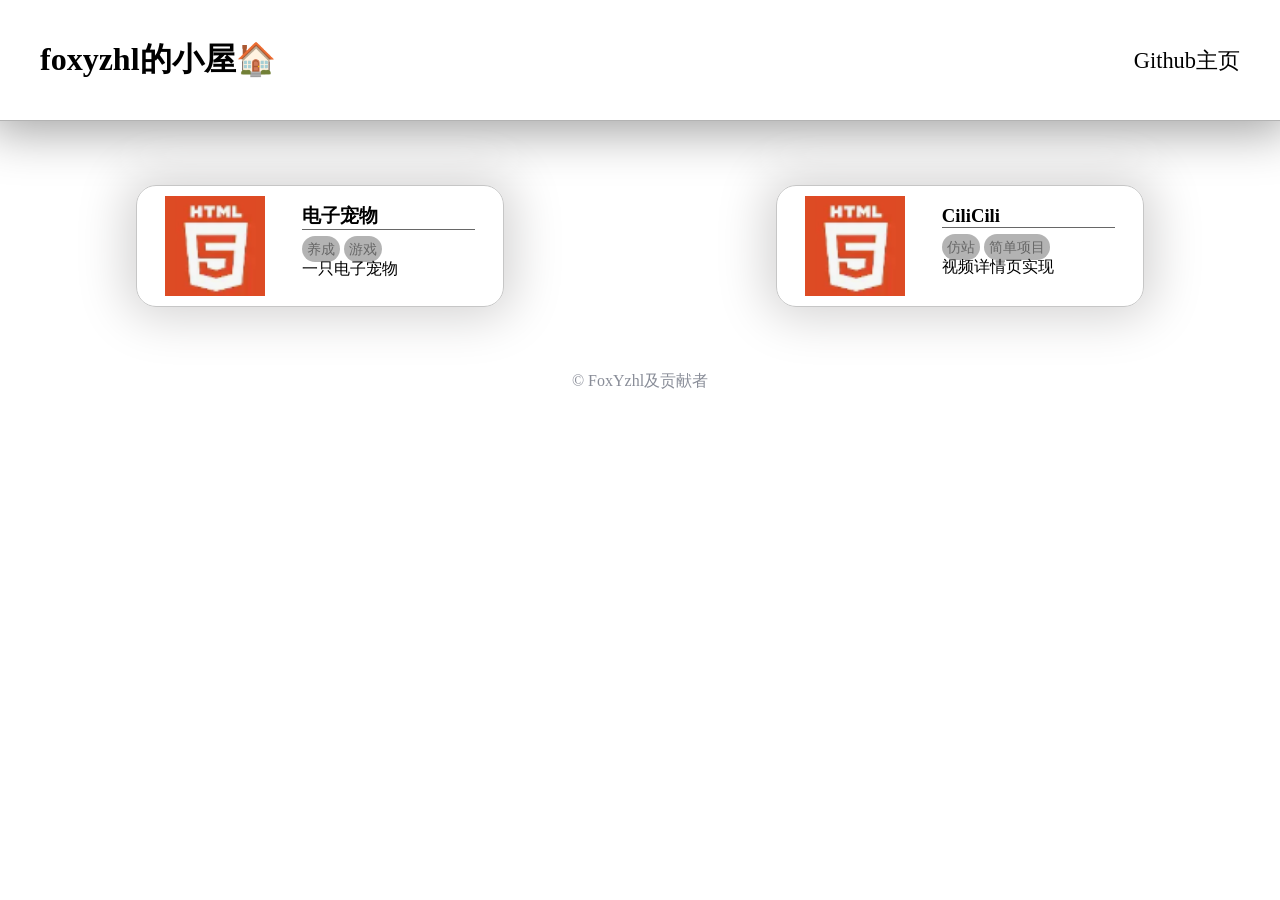
<file: index.html>
<!DOCTYPE html>
<html>
    <head>
        <meta charset="utf-8"/>
        <meta name="viewport" content="width=device-width, initial-scale=1.0">
        <title>作品总站</title>
        <link rel="stylesheet" href="./css/home.css" type="text/css"/>
    </head>
    <body>
        <header>
            <h1>foxyzhl的小屋🏠</h1>
            <a href="https://github.com/FoxYzhl">Github主页</a>
        </header>
        <main>
            <!-- 跳转卡片 -->
            <div class="card" onclick="window.open('./html/pet.html')">
                <img src="favicon.ico" width="100px" height="100px" alt="点击以查看该作品"/>
                <div class="descript">
                    <h3>电子宠物</h3>
                    <p> <span>养成</span> <span>游戏</span><br>一只电子宠物 </p>
                </div>
            </div>

            <div class="card" onclick="window.open('./html/cilicilivideo.html')">
                <img src="favicon.ico" width="100px" height="100px" alt="点击以查看该作品"/>
                <div class="descript">
                    <h3>CiliCili</h3>
                    <p> <span>仿站</span> <span>简单项目</span><br>视频详情页实现 </p>
                </div>
            </div>
        </main>
        <footer> <p>&copy; FoxYzhl及贡献者</p> </footer>
    </body>
</html>
</file>
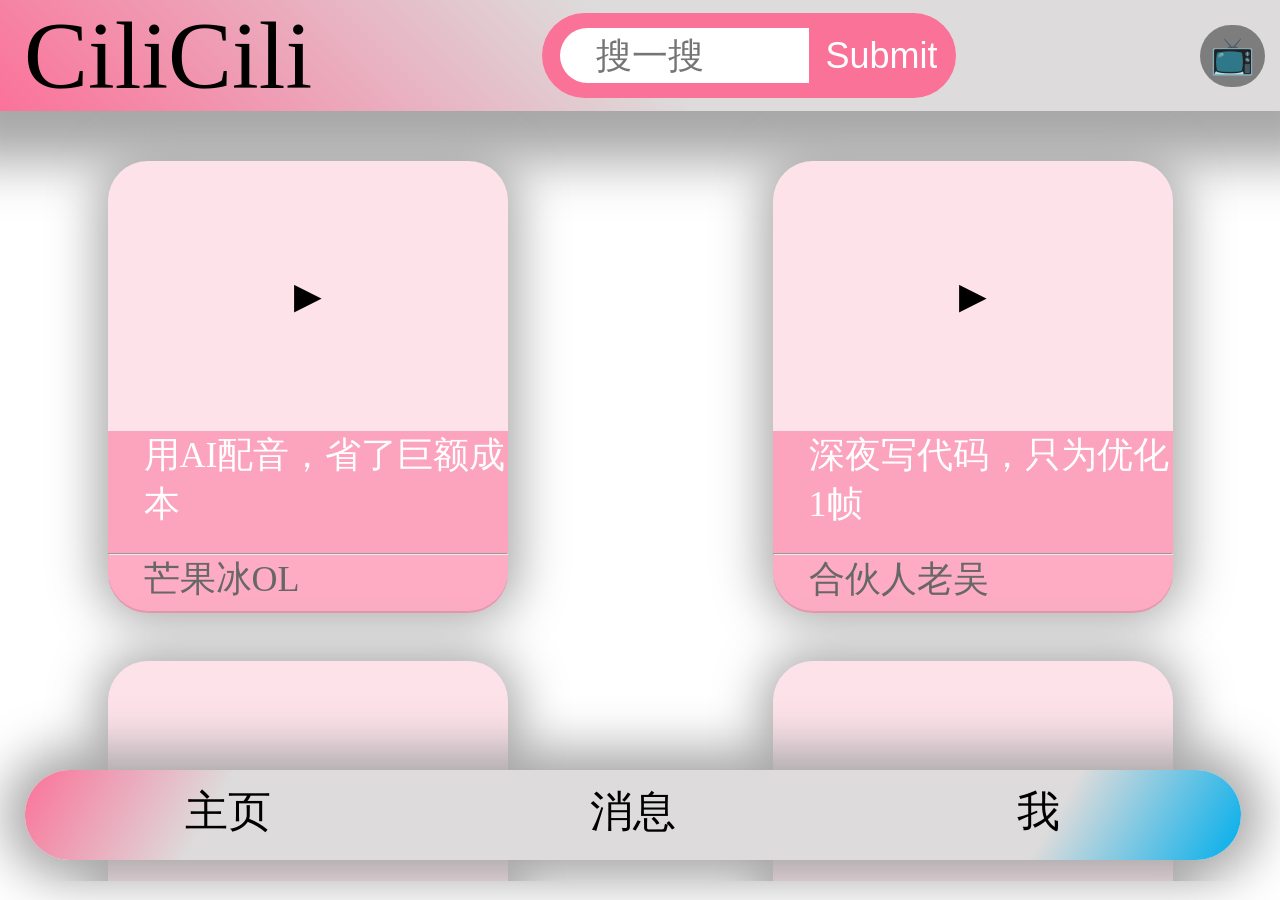
<file: html/cilicilivideo.html>
<!DOCTYPE html>
<html>
    <head>
        <meta charset="utf-8">
        <meta name="viewport" content="width=device-width, initial-scale=1.0">
        <title>CiliCili</title>
        <link rel="stylesheet" href="../css/cilicili.css" type="text/css"/>
    </head>
    <body>
        <header>
            <h2 class="h2">CiliCili</h2>
            <form action="https://search.bilibili.com/all" method="get" class="search"><input name="keyword" type="text" autocomplete="off" placeholder="搜一搜" required/><input type="submit"/></form>
            <div class="profile"><span id="username"></span><span onclick="open_bili()">📺</span></div>
        </header>
        <section>
            <div class="videolist" id="vl"></div>
        </section>
        <footer>
            <div>主页</div>
            <div>消息</div>
            <div onclick="open_bili()">我</div>
        </footer>
        <script src="../js/cilicili.js"></script>
    </body>
</html>
</file>
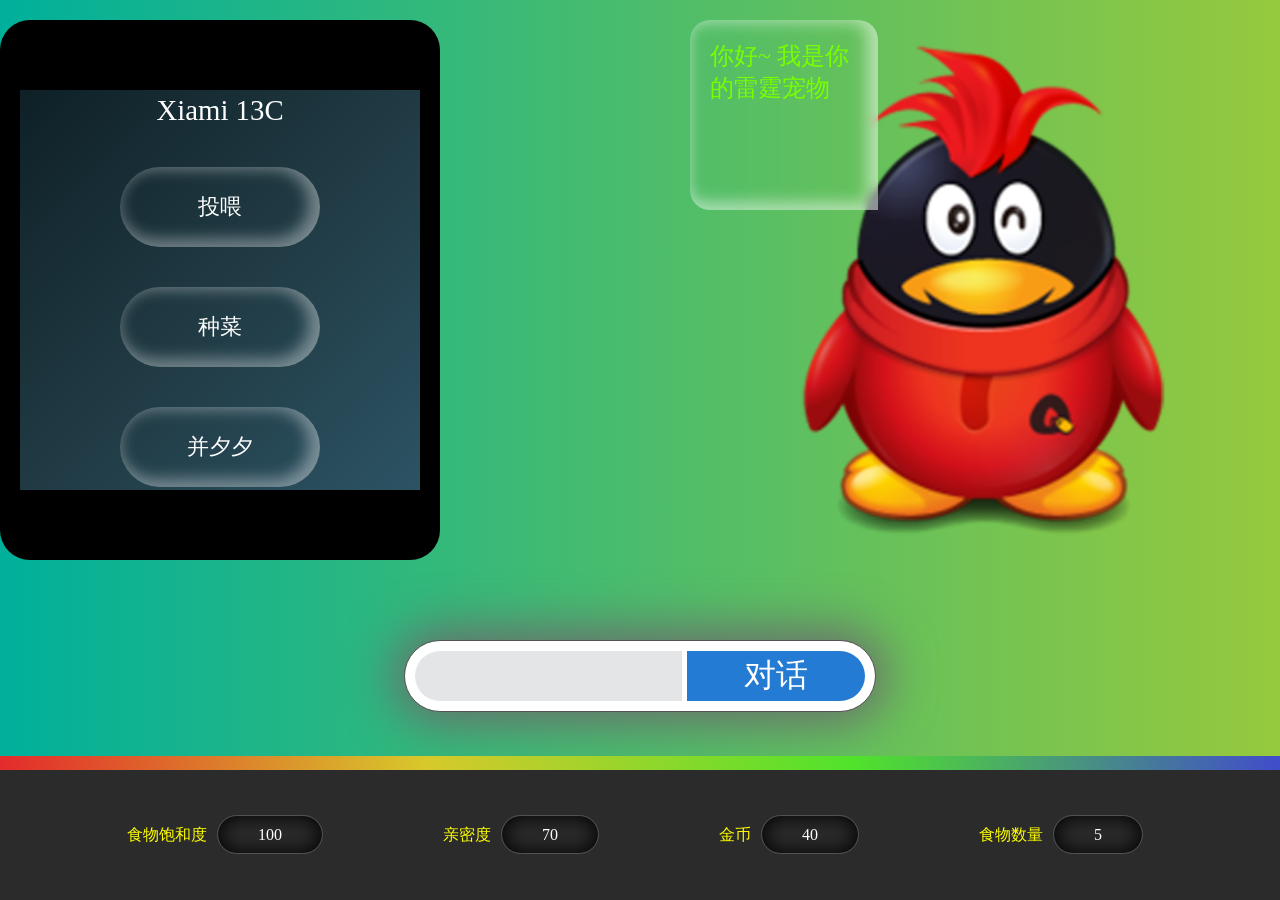
<file: html/pet.html>
<!DOCTYPE html>
<html>
    <head>
        <meta charset="utf-8"/>
        <meta name="viewport" content="width=device-width, initial-scale=1.0">
        <title>我的宠物</title>
        <link rel="stylesheet" href="../css/pet.css" type="text/css"/>
    </head>
    <body>
        <!-- window -->
        <div class="window">
            <div class="window-main">
                <p>温馨提示</p>
                <p>
                    暂未开发，敬请期待 O.O<br/>
                    <input type="button" class="winbutton-confirm" value="确定" onclick="confirms()"/>
                </p>
            </div>
        </div>
        <div class="payfood_background">
            <div class="payfood_window">
                <div class="window_title" onclick="payfood(1)">并夕夕·食物区 (单击导航栏关闭窗口)</div>
                <div class="window_main">
                    <div class="paycard" onclick="payfoods(8)">
                        <div class="cardup"><span>🥫</span></div>
                        <div class="carddown"><span>￥8</span>番茄肉罐头</div>
                    </div>
                    <div class="paycard" onclick="payfoods(7)">
                        <div class="cardup"><span>🍌</span></div>
                        <div class="carddown"><span>￥7<del>￥8</del></span>香蕉</div>
                    </div>
                    <div class="paycard" onclick="payfoods(16)">
                        <div class="cardup"><span>🍛</span></div>
                        <div class="carddown"><span>￥16<del>￥29.9</del></span>番茄炖菜</div>
                    </div>
                    <div class="paycard" onclick="payfoods(4)">
                        <div class="cardup"><span>🥤</span></div>
                        <div class="carddown"><span>￥4<del>￥9.9</del></span>万事可乐</div>
                    </div>
                    <div class="paycard" onclick="payfoods(2)">
                        <div class="cardup"><span>🥤</span></div>
                        <div class="carddown"><span>￥2<del>￥1.6</del></span>水</div>
                    </div>
                    <div class="paycard" onclick="payfoods(199)">
                        <div class="cardup"><span>🐂</span></div>
                        <div class="carddown"><span>￥199<del>￥200</del></span>北冷牛排</div>
                    </div>
                </div>
            </div>
        </div>

        <!-- Main Page -->
        <main>
            <div class="phone">
                <div class="button-left">
                    <input type="button" value="投喂" onclick="towei()"/>
                    <input type="button" value="种菜" onclick="grow()"/>
                    <input type="button" value="并夕夕" onclick="payfood()"/>
                </div>
            </div>
            <div class="protagonist">
                <div class="prota" onclick="touchme()">
                    <div id="message">你好~ 我是你的雷霆宠物</div>
                </div>
            </div>
        </main>
        <div class="chats">
            <input type="text" id="chat_input"/>
            <input type="button" value="对话" class="chat_submit" onclick="chat()"/>
        </div>
        <footer>
            <section class="foot">
                <div>食物饱和度<span id="hunger">?</span></div>
                <div>亲密度<span id="love">?</span></div>
                <div>金币<span id="money">?</span></div>
                <div>食物数量<span id="food">?</span></div>
            </section>
        </footer>
        <script src="../js/pet.js"></script>
    </body>
</html>
</file>
<file: css/home.css>
* {
    padding: 0;
    margin: 0;
}
/* header */
header {
    display: flex;
    justify-content: space-between;
    align-items: center;
    height: 10vh;
    padding: 15px 40px;
    border-bottom: 1px solid #b3b3b3;
    box-shadow: 0 0 50px 10px #a0a0a0;
    background-color: white;
    flex-wrap: wrap;
}
header a {
    text-decoration: none;
    color: black;
    font-size: 1.4rem;
    border: 0;
    transition: all 0.3s;
}
/* main */
main {
    width: 100%;
    display: flex;
    justify-content: space-around;
    flex-wrap: wrap;
}
.card {
    width: 27%;
    margin-top: 4rem;
    display: flex;
    justify-content: space-around;
    align-items: center;
    padding: 10px;
    border-radius: 20px;
    box-shadow: 0 0 50px 10px #d4d3d3;
    border: 1px solid #c6c6c6;
    cursor: pointer;
}
.descript {
    display: flex;
    flex-direction: column;
    width: 50%;
}
.descript h3 {
    border-bottom: 1px solid #676767;
}
.descript p {
    padding: 10px 0 ;
}
.descript span {
    background-color: #b3b3b3;
    border-radius: 100px;
    color: #676767;
    font-size: 0.9rem;
    padding: 5px;
}
/* footer */
footer p {
    margin-top: 4rem;
    text-align: center;
    color: #898D98;
}
/* hover */
header a:hover {
    border-bottom: 2px solid #000000;
    transition: all 0.3s;
}
.card:hover {
    border: 1px solid #0078D4;
}

/* phone */
@media (width <= 850px) {
    header {
        height: 20vh;
        flex-wrap: nowrap;
        flex-direction: column;
        justify-content: space-around;
    }
    header a {
        background-color: black;
        color: white;
        padding: 5px;
        border-radius: 10px;
    }
    .descript span {
        background-color: #00000000;
    }
    .card {
        flex-direction: column;
        width: 37%;
    }
}
@media (width <= 320px) {
    header {
        height: 20vh;
        flex-wrap: nowrap;
        flex-direction: column;
        justify-content: space-around;
    }
    header h1 {
        display: none;
    }
    header a {
        background-color: black;
        color: white;
        padding: 5px;
        border-radius: 10px;
    }
    .card {
        flex-direction: column;
        width: 50%;
    }
}
</file>
<file: css/cilicili.css>
* {
    padding: 0;
    margin: 0;
    font-size: 1.5rem; /* 移动端大字体 */
}
h2 {
    text-indent: 1rem;
    font-size: 4rem;
    font-weight: 200;
}
input {
    border: none;
    outline: none;
}
/* Head */
header {
    display: flex;
    background: linear-gradient(45deg,#fb7299,#dddbdb,#dddbdb);
    justify-content: space-between;
    box-shadow: 0 0 50px 50px #a7a7a7;
}
.h2 {
    max-width: 30%;
}
#username {
    display: inline-block;
    width: 70%;
    padding: 0 5px 0 0;
    overflow: hidden;
}
.profile {
    display: flex;
    justify-content: space-around;
    flex-wrap: nowrap;
    max-width: 30%;
    color: #7d7d7d;
    margin: auto 15px auto 0;
    font-weight: 500;
}
.profile span:nth-of-type(2){
    height: 60%;
    padding: 10px;
    margin-left: 10px;
    border: none;
    border-radius: 100px;
    background-color: #7d7d7d;
    cursor: pointer;
}
.search {
    display: flex;
    justify-content: space-around;
    gap: 10px;
    max-width: 30%;
    padding: 15px;
    height: 55px;
    background-color: #fb7299;
    border: none;
    border-radius: 100px;
    margin: auto;
}
.search input:nth-of-type(1) {
    width: 65%;
    border: none;
    border-radius: 100px 0 0 100px;
    text-indent: 1em
}
.search input:nth-of-type(2) {
    background-color: #00000000;
    color: white;
}
/* Body */
section {
    height: 80vh;
    overflow: scroll;
    padding: 50px 0 0 0;
}
.videolist {
    display: flex;
    flex-wrap: wrap;
    justify-content: space-around;
    gap: 50px;
}
.video {
    width: 400px;
    height: 450px;
    background-color: white;
    border: none;
    border-radius: 40px;
    box-shadow: 0 0 50px 10px #a7a7a7;
    cursor: pointer;
}
.video div:nth-of-type(1) {
    display: flex;
    background-color: #fb729935;
    justify-content: center;
    align-items: center;
    border: none;
    border-radius: 40px 40px 0 0;
    height: 60%;
}
.video div:nth-of-type(2) {
    height: 27%;
    background-color: #fb7299a5;
    color: white;
    padding: 0 0 0 1em;
}
.video div:nth-of-type(3) {
    height: 13%;
    color: #676767;
    background-color: #fb729995;
    padding: 0 0 0 1em;
    border-radius: 0 0 40px 40px;
}
.video:hover {
    box-shadow: 0 0 50px 10px pink;
}
/* Foot */
footer {
    display: flex;
    justify-content: space-around;
    align-items: center;
    width: 95%; /* 留边以实现悬浮效果 */
    margin: 0 25px; /* 居中 */
    background: linear-gradient(120deg,#fb7299,#dddbdb,#dddbdb, #dddbdb, #dddbdb, #dddbdb,#00aeec);
    box-shadow: 0 0 50px 20px #a7a7a7;
    height: 10vh;
    border: none;
    border-radius: 100px;
    position: fixed;
    bottom: 40px;
    z-index: 20;
}
footer div {
    width: 190px;
    height: 80px;
    cursor: pointer;
    font-size: 1.2em;
    text-align: center;
    padding: 13px 0 0 0;
}
footer div:hover {
    background-color: #a7a7a765;
    border: none;
    border-radius: 100px;
}
</file>
<file: css/pet.css>
* {
    padding: 0;
    margin: 0;
}
body {
    min-height: 90vh;
    background: linear-gradient(to right, #00b09b, #96c93d) no-repeat;
}
div {
    overflow-wrap: break-word;
}

.flex-between {
    display: flex;
    justify-content: space-between;
}
main {
    max-height: 600px;
    margin: 20px 0 0 0;
    display: flex;
    height: 60vh;
    justify-content: center;
    gap: 250px;
}
.phone {
    background-color: #000000;
    border-radius: 30px;
    padding: 70px 20px;
}
.button-left::before {
    content: 'Xiami 13C';
    font-size: 1.8em;
    color: white;
    text-align: center;
}
.button-left {
    display: flex;
    flex-direction: column;
    width: 400px;
    height: 100%;
    justify-content: center;
    gap: 40px;
    background: linear-gradient(135deg, #0f2027 0%, #203a43 50%, #2c5364 100%);
}
.button-left > input {
    width: 200px;
    min-height: 80px;
    background-color: #1325ac00;
    border: none;
    border-radius: 100px;
    padding: 0.5rem;
    font-size: 1.4rem;
    color: white;
    backdrop-filter: blur(4px);
    box-shadow: inset -6px -3px 15px 5px #ffffff63;
    margin: 0 auto;
    transition: width 0.6s;
}
.button-left > input:hover {
    width: 80%;
    cursor: pointer;
    transition: width 0.6s;
    color: #0967b4;
}
.protagonist {
    width: 800px;
    display: flex;
    justify-content: center;
    align-items: center;
}
.prota {
    width: 100%;
    height: 100%;
    background: url("../image/pet_icon.png") no-repeat center;
    background-size: contain;
    cursor: pointer;
}
#message {
    width: 25%;
    min-height: 150px;
    font-size: 1.5em;
    padding: 20px;
    border-radius: 20px 20px 0 20px;
    color: #77ff00;
    backdrop-filter: blur(4px);
    box-shadow: inset -6px -3px 15px 5px #ffffff83;
}

.chats {
    max-width: 450px;
    min-width: 100px;
    height: 50px;
    padding: 10px;
    background-color: white;
    border: 1px solid #525252;
    box-shadow: 0 0 50px 10px #6b6b6b;
    display: flex;
    justify-content: center;
    align-items: center;
    gap: 5px;
    border-radius: 100px;
    margin: 80px auto 0 auto;
}
#chat_input {
    border: none;
    outline: none;
    height: 100%;
    width: 60%;
    background-color: #E3E5E7;
    font-size: 2em;
    text-indent: 1em;
    border-radius: 100px 0 0 100px;
}
.chat_submit {
    border: none;
    height: 100%;
    width: 40%;
    font-size: 2em;
    background-color: #237bd3;
    color: white;
    border-radius: 0 100px 100px 0;
    cursor: pointer;
}

footer {
    display: flex;
    flex-direction: column-reverse;
    position: fixed;
    bottom: 0;
    width: 100%;
    height: 16vh;
    background: linear-gradient(90deg, #e32b2b,#d7c92b,#50e32b,#414ccb) no-repeat;
}
.foot {
    display: flex;
    align-items: center;
    flex-wrap: wrap;
    overflow: scroll;
    scrollbar-width: none;
    -ms-overflow-style: none;
    justify-content: center;
    gap: 80px;
    color: white;
    background-color: #2b2b2b;
    height: 90%;
    width: 100%;
}
.foot > div {
    border-radius: 100px;
    padding: 15px;
    font-weight: 100;
    color: yellow;
}
.foot span {
    border-radius: 100px;
    padding: 10px 40px;
    box-shadow: inset 0 0 20px 1px black;
    margin: 0 10px;
    border: 1px solid #525252;
    color: white;
}
.foot > div:hover {
    cursor: default;
}
.window {
    display: none;
    position: fixed;
    top: 0;
    width: 100%;
    height: 100vh;
    background-color: #000000aa;
    z-index: 100;
}
.window-main {
    width: 800px;
    height: 150px;
    margin: 25vh auto;
    text-align: center;
}
.window-main p:nth-of-type(1) {
    background-color: blue;
    color: white;
    height: 15%;
}
.window-main p:nth-of-type(2) {
    height: 85%;
    padding: 20px 0 0 0;
    background-color: white;
}
.winbutton-confirm {
    margin-top: 5%;
    padding: 5px 10px;
    background-color: #e27d00;
    border: none;
    box-shadow: -3px 2px 0 1px #a85c00;
    color: white;
    cursor: pointer;
}
.payfood_background {
    position: fixed;
    top: 0;
    height: 100vh;
    width: 100%;
    background-color: #00000067;
    display: none;
    justify-content: center;
    z-index: 100;
}
.payfood_window {
    margin-top: 20vh;
    max-width: 700px;
    max-height: 400px;
}
.window_title {
    background-color: #76ba51;
    color: white;
    text-align: center;
    border-radius: 30px 30px 0 0;
    height: 10%;
    padding: 18px 0 0 0;
}
.window_main {
    padding: 20px;
    background-color: #d9d9a5;
    display: flex;
    justify-content: space-between;
    flex-wrap: wrap;
    gap: 10px;
    border-radius: 0 0 20px 20px;
    height: 85%;
    overflow: scroll;
    scrollbar-width: none;
}
.paycard {
    width: 25%;
    height: 220px;
    background-color: white;
    border: 1px solid #b2b2b2;
    border-radius: 10px;
    padding: 10px;
    cursor: pointer;
}
.cardup {
    height: 75%;
    background-color: #d7d4d4;
    border-radius: 10px;
    font-size: 1.8rem;
    display: flex;
    justify-content: center;
    align-items: center;
}
.carddown {
    margin-top: 10px;
    height: 25%;
    border-top: 1px solid #979797;
    color: #979797;
}
.carddown span {
    color: red;
    margin: 0 0.6rem 0 0;
}
.carddown span > del {
    color: #979797;
    margin: 0 0 0 0.3rem;
}

/* Phone */
@media (width <= 900px) {
    main {
        flex-direction: column;
        gap: 40px;
        margin: 200px 0 100px 0;
    }
    .chats {
        margin: 200px auto;
    }
    #message {
        width: 150px;
    }
    .button-left, .button-left input {
        width: 100%;
        gap: 30px;
    }
    .prota {
        min-height: 30%;
    }
    .protagonist {
        width: 100%;
    }
    footer {
        height: 10vh;
    }
    .foot {
        padding: 10px 0;
        gap: 20px;
    }
    .window-main {
        width: 200px;
    }
    .payfood_window {
        width: 90%;
    }
    .paycard {
        width: 40%;
    }
}
/* Pad */
@media (height <= 600px) {
    .button-left input {
        width: 100%;
        margin: 0 0 20px 0;
    }
}
</file>
